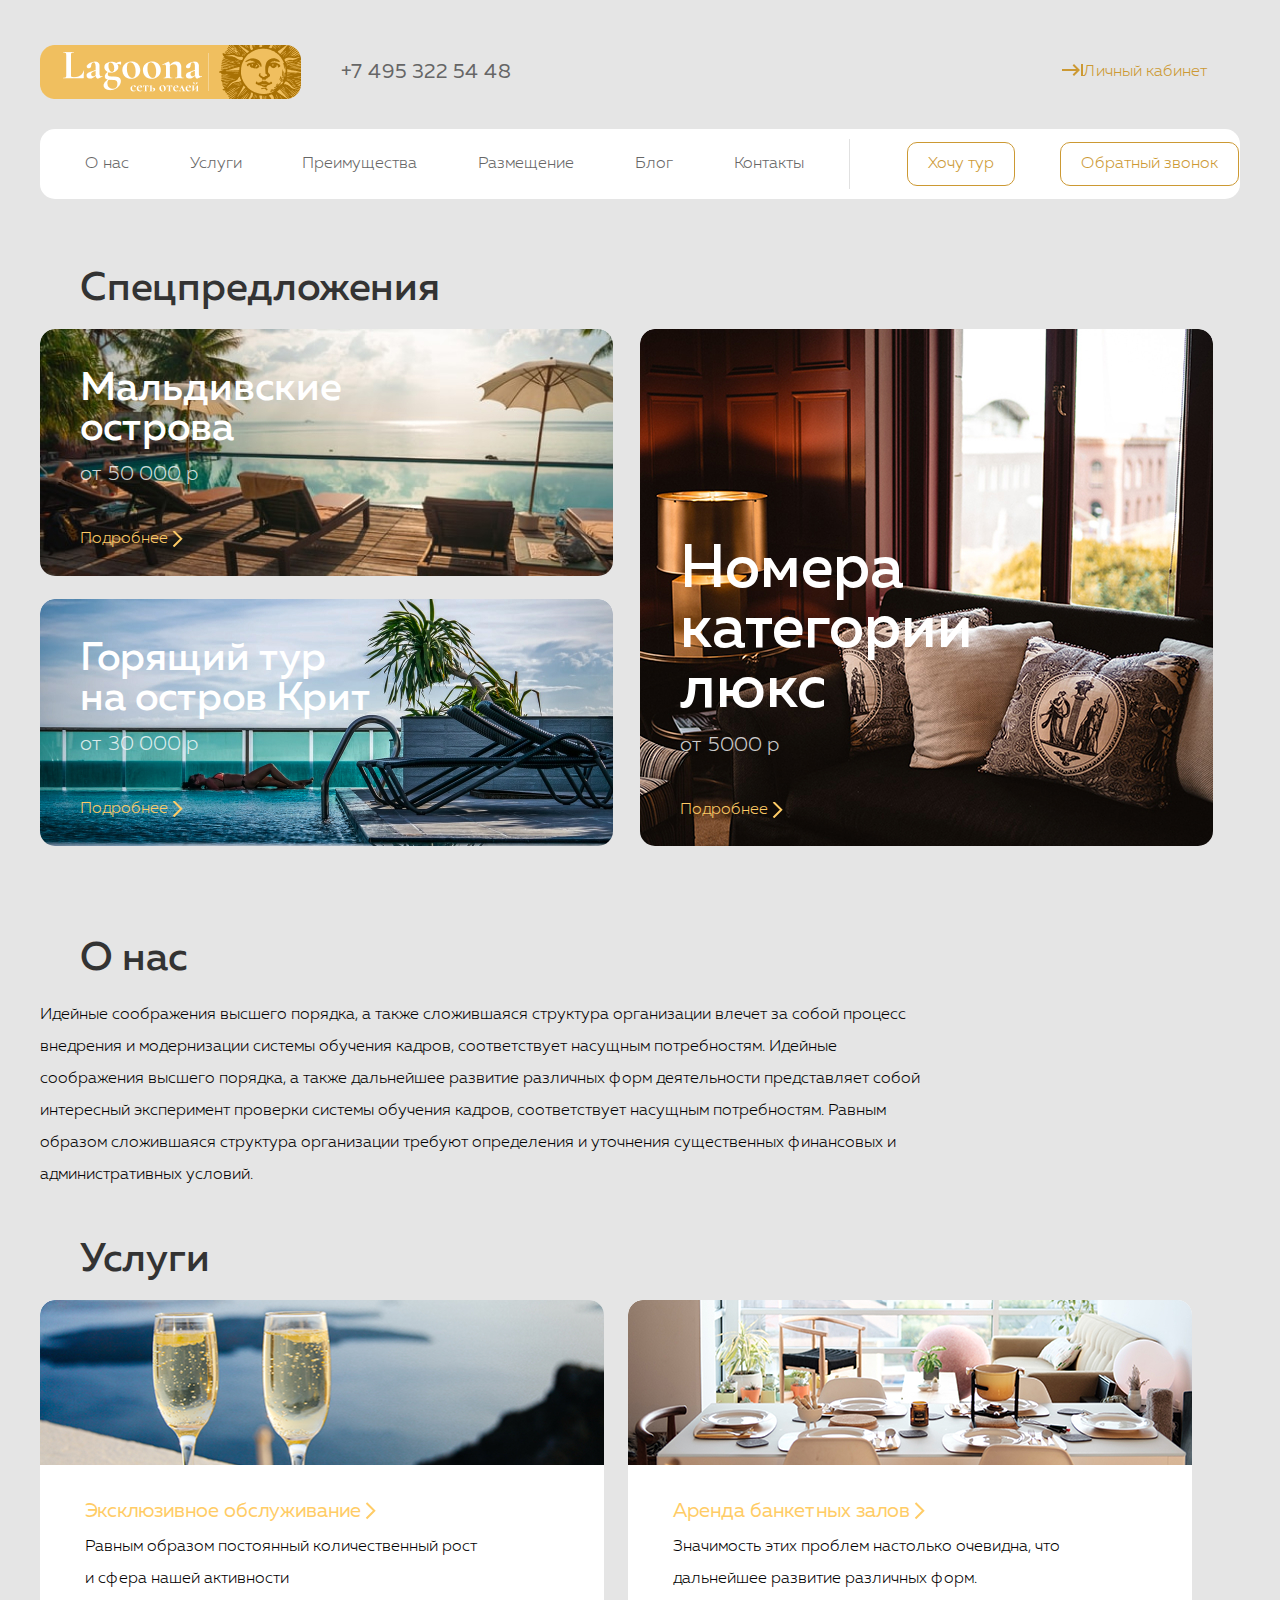
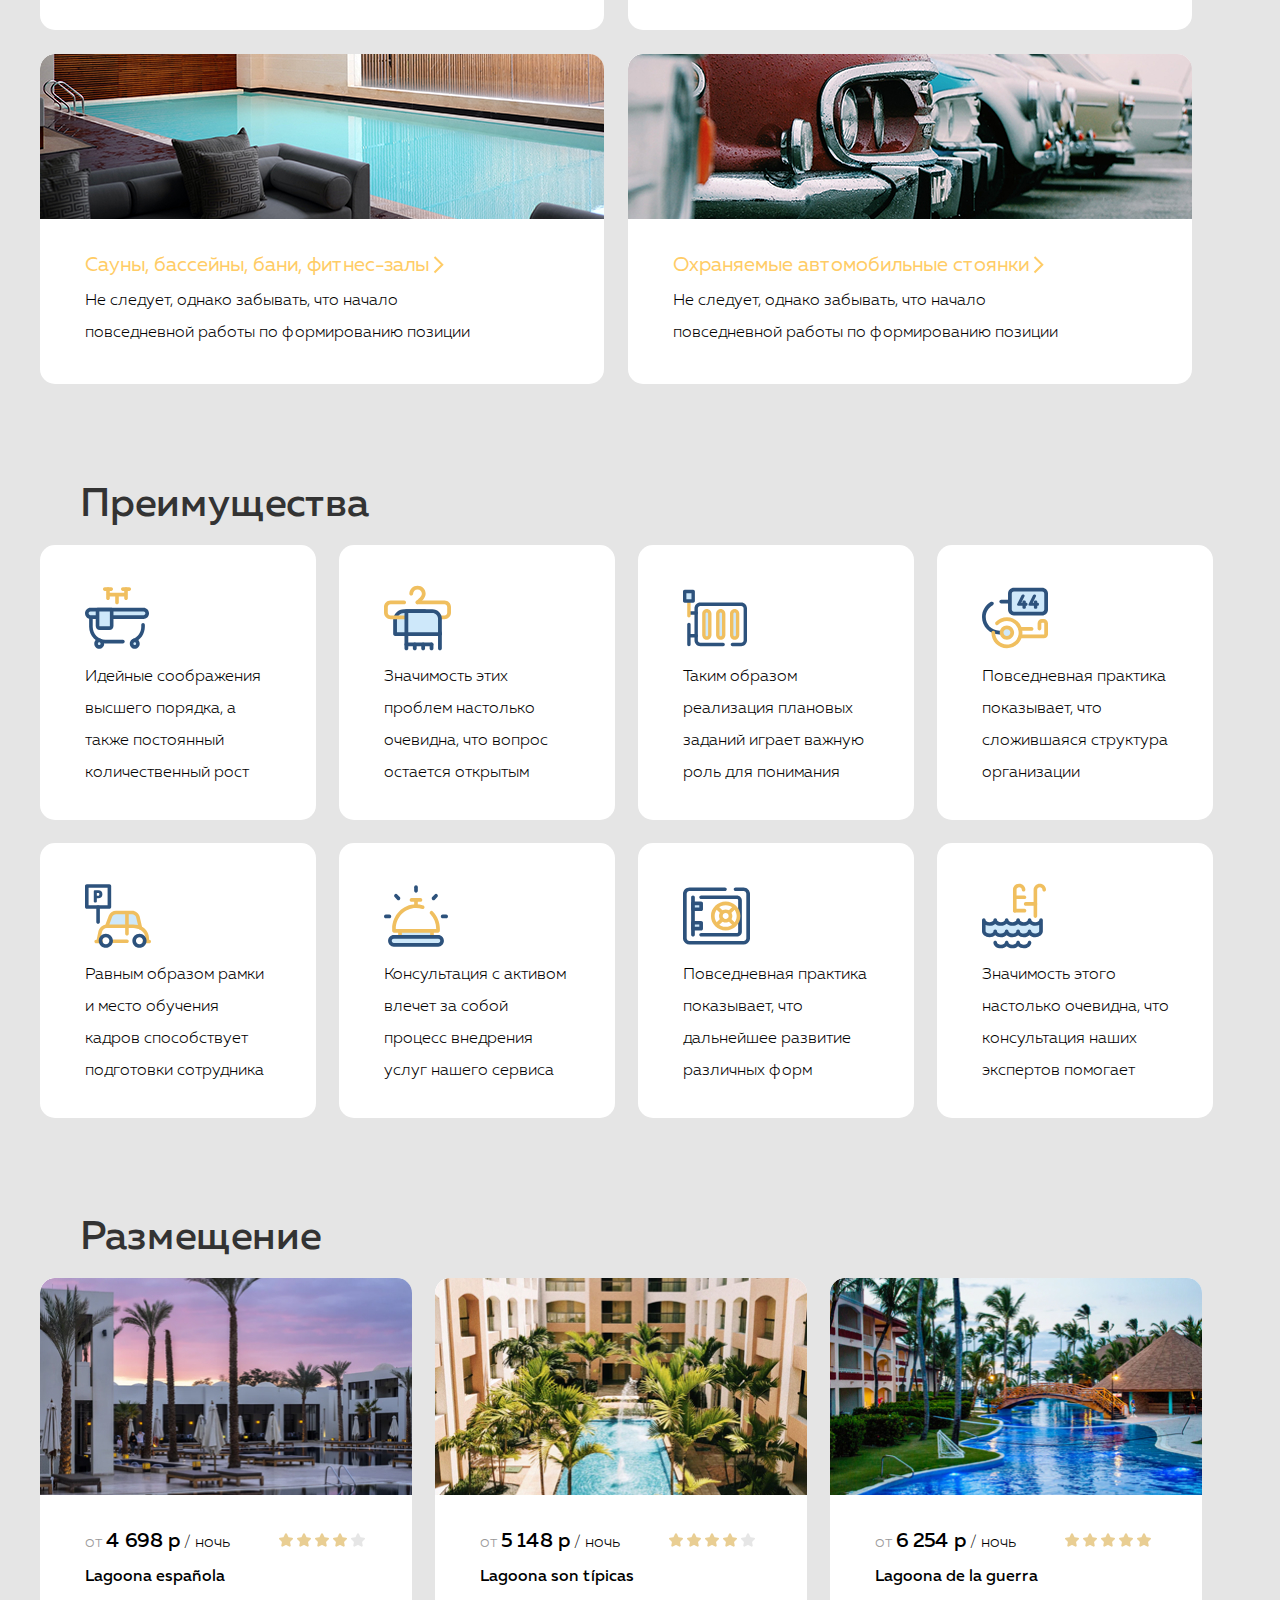
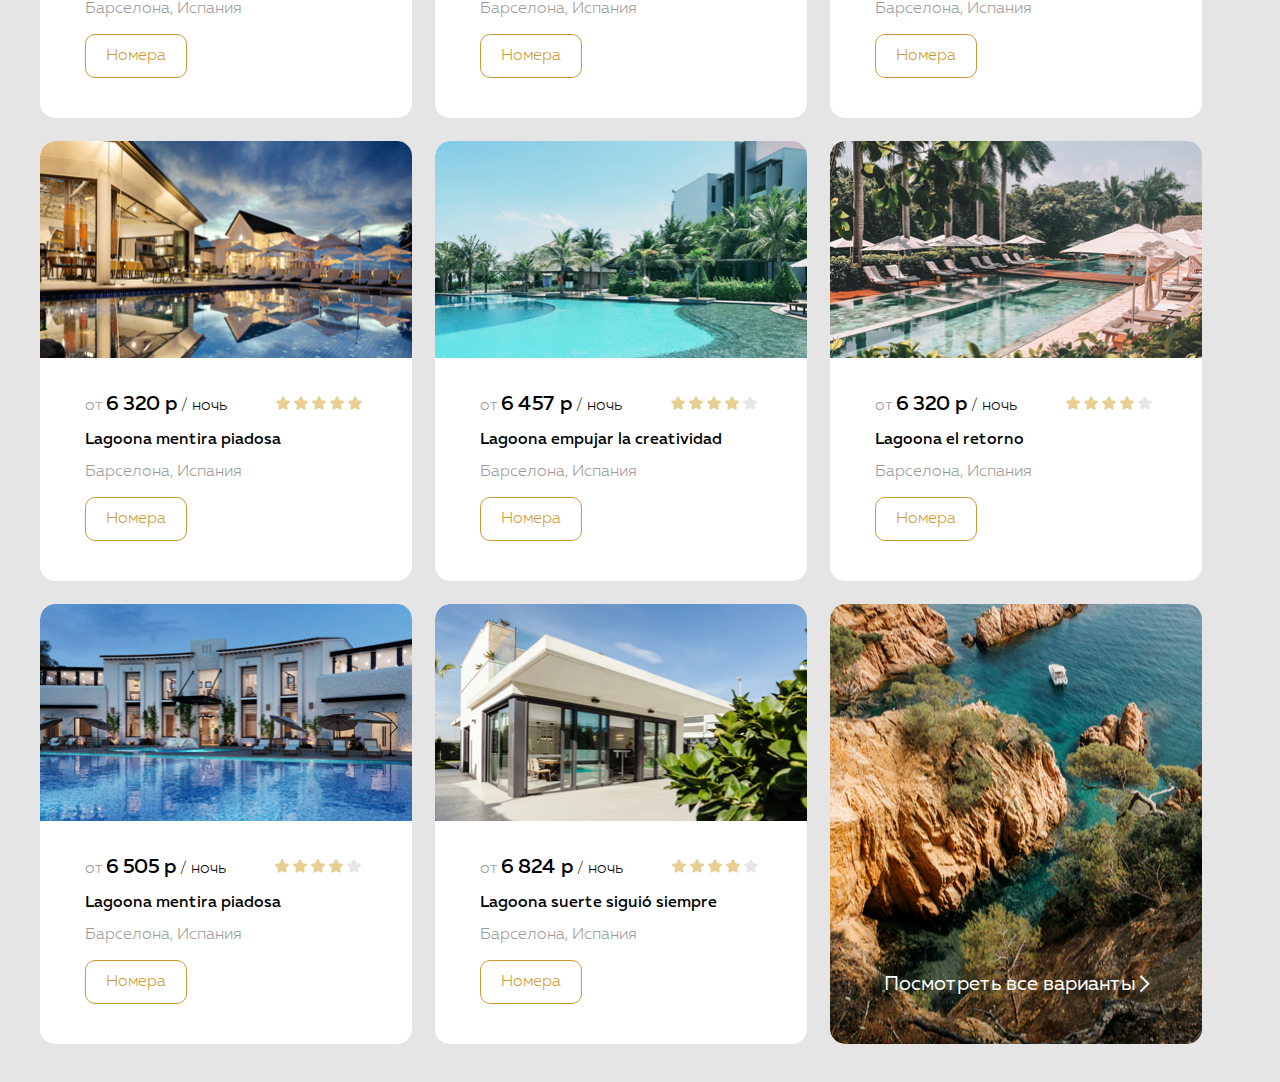
<file: My portfolio/portfolio/HTML, CSS/07_layout-stylization/index.html>
<!DOCTYPE html>
<html lang="en">
<head>
    <meta charset="UTF-8">
    <meta http-equiv="X-UA-Compatible" content="IE=edge">
    <meta name="viewport" content="width=device-width, initial-scale=1.0">
    <link rel="stylesheet" href="css/normalize.css">
    <link rel="stylesheet" href="css/style.css">
    <title>Lagoona</title>
</head>
<body>
    <header class="header">
        <div class="container">
            <div class="header-part1">
              <img class="logo-header" src="img/logo.png" alt="Лагуна - сеть отелей">
                <a class="telefon-header" href="tel/+74953225448"> +7 495 322 54 48</a>
                <div class="personal-account">
                    <div class="personal-account-image"></div>
                    <a class="personal-account-info" href="">Личный кабинет</a>
                </div>
            </div>
            <div class="header-part2">
                <nav class="general-nav-header">
                  <ul class="nav-list">
                    <li>
                      <a class="nav-header" href="#transition-about-us">О нас</a>
                    </li>
                    <li>
                      <a class="nav-header" href="#transition-sevices">Услуги</a>
                    </li>
                    <li>
                      <a class="nav-header" href="#transition-bester">Преимущества</a>
                    </li>
                    <li>
                      <a class="nav-header" href="#transition-placement">Размещение</a>
                    </li>
                    <li>
                      <a class="nav-header" href="">Блог</a>
                    </li>
                    <li>
                      <a class="nav-header" href="">Контакты</a>
                    </li>
                  </ul>
                </nav>

                <div class="menu-btn">
                  <a class="logo-btn" href="">Хочу тур</a>
                  <a class="logo-btn" href="">Обратный звонок</a>
                </div>
            </div>
        </div>
    </header>
    <main>
        <section class="section-special-offers">
            <div class="container ">
                <h2 class="header-level-2">Спецпредложения</h2>
                <div class="section-special">
                  <div class="block maldiv">
                    <h3 class="block-heading">Мальдивские острова</h3>
                    <p class="special-price">от 50 000 р</p>
                    <a  class="red-link special-link" href="">Подробнее</a>
                  </div>
                  <div class="block krit">
                    <h3 class="block-heading">Горящий тур на остров Крит</h3>
                    <p class="special-price">от 30 000 р</p>
                    <a  class="red-link special-link" href="">Подробнее</a>
                  </div>
                  <div class="block lux">
                    <h3 class="block-heading block-heading-3">Номера категории люкс</h3>
                    <p class="special-price">от 5000 р</p>
                    <a  class="red-link special-link" href="">Подробнее</a>
                  </div>
                </div>
            </div>
        </section>
        <section class="for-us" id="transition-about-us">
            <div class="container">
                <h2 class="header-level-2">О нас</h2>
                <p class="for-us-text">Идейные соображения высшего порядка, а также сложившаяся структура организации влечет за собой процесс внедрения и модернизации системы обучения кадров, соответствует насущным потребностям. Идейные соображения высшего порядка, а также дальнейшее развитие различных форм деятельности представляет собой интересный эксперимент проверки системы обучения кадров, соответствует насущным потребностям. Равным образом сложившаяся структура организации требуют определения и уточнения существенных финансовых и административных условий.</p>
            </div>
        </section>
        <section class="services" id="transition-sevices">
            <div class="container">
                <h2 class="header-level-2">Услуги</h2>
                <div class="services-list-general">
                    <ul class="services-list">
                        <li class="block-in-flex">
                          <div class="services-image image1"></div>
                          <a class="red-link services-link" href="">Эксклюзивное обслуживание</a>
                          <p class="services-paragraf">Равным образом постоянный количественный рост и сфера нашей активности</p>
                        </li>
                        <li class="block-in-flex">
                          <div class="services-image image2"></div>
                          <a class="red-link services-link" href="">Аренда банкетных залов</a>
                          <p class="services-paragraf">Значимость этих проблем настолько очевидна, что дальнейшее развитие различных форм.</p>
                        </li>
                        <li class="block-in-flex">
                          <div class="services-image image3"></div>
                          <a class="red-link services-link" href="">Сауны, бассейны, бани, фитнес-залы</a>
                          <p class="services-paragraf">Не следует, однако забывать, что начало повседневной работы по формированию позиции</p>
                        </li>
                        <li class="block-in-flex">
                          <div class="services-image image4"></div>
                            <a class="red-link services-link" href="">Охраняемые автомобильные стоянки</a>
                            <p class="services-paragraf">Не следует, однако забывать, что начало повседневной работы по формированию позиции</p>
                        </li>
                    </ul>
            </div>
            </div>
        </section>
        <section class="bester" id="transition-bester">
            <div class="container">
                <h2 class="header-level-2">Преимущества</h2>
                <ul class="bester-list">
                    <li class="bester-list-block">
                        <div class="bester-blog bester-blog-img1">

                        </div>
                        <p class="bester-paragraf">Идейные соображения высшего порядка, а также постоянный количественный рост</p>
                    </li>
                    <li class="bester-list-block">
                        <div class="bester-blog bester-blog-img2">
                        </div>
                        <p class="bester-paragraf">Значимость этих проблем настолько очевидна, что вопрос остается открытым</p>

                    </li>
                    <li class="bester-list-block">
                        <div class="bester-blog bester-blog-img3">

                        </div>
                        <p class="bester-paragraf">Таким образом реализация плановых заданий играет важную роль для понимания</p>

                    </li>
                    <li class="bester-list-block">
                        <div class="bester-blog bester-blog-img4">

                        </div>
                        <p class="bester-paragraf">Повседневная практика показывает, что сложившаяся структура организации</p>

                    </li>
                    <li class="bester-list-block">
                        <div class="bester-blog bester-blog-img5">

                        </div>
                        <p class="bester-paragraf">Равным образом рамки и место обучения кадров способствует подготовки сотрудника</p>
                    </li>
                    <li class="bester-list-block">
                        <div class="bester-blog bester-blog-img6">

                        </div>
                        <p class="bester-paragraf">Консультация с активом влечет за собой процесс внедрения услуг нашего сервиса </p>

                    </li>
                    <li class="bester-list-block">
                        <div class="bester-blog bester-blog-img7">

                        </div>
                        <p class="bester-paragraf">Повседневная практика показывает, что дальнейшее развитие различных форм</p>

                    </li>
                    <li class="bester-list-block">
                        <div class="bester-blog bester-blog-img8">
                          
                        </div>
                        <p class="bester-paragraf">Значимость этого настолько очевидна, что консультация наших экспертов помогает</p>

                    </li>
                </ul>
            </div>
        </section>
        <section class="placement">
            <div class="container">
                <h2 class="header-level-2" id="transition-placement">Размещение</h2>
                <ul class="placement-list">
                  <li class="placement-general">
                    <div class="placement-image placement-image-1"></div>
                    <div class="placement-text">
                      <p class="placement-general-text"><span class="letter">от</span> <b class="big-number">4 698 р</b> / ночь</p>
                      <div class="star">
                        <img src="img/gold-star.svg" alt="Рейтинг 4 из 5">
                        <img src="img/gold-star.svg" alt="">
                        <img src="img/gold-star.svg" alt="">
                        <img src="img/gold-star.svg" alt="">
                        <img src="img/star.svg" alt="">
                      </div>
                    </div>
                      <h3 class="spanish-text">Lagoona española</h3>
                      <p class="place">Барселона, Испания</p>
                      <a class="logo-btn place-btn" href="">Номера</a>
                  </li>
                  <li class="placement-general">
                    <div class="placement-image placement-image-2"></div>
                    <div class="placement-text">
                      <p class="placement-general-text"><span class="letter">от </span> <b class="big-number">5 148 р</b> / ночь</p>
                      <div class="star">
                        <img src="img/gold-star.svg" alt="Рейтинг 4 из 5">
                        <img src="img/gold-star.svg" alt="">
                        <img src="img/gold-star.svg" alt="">
                        <img src="img/gold-star.svg" alt="">
                        <img src="img/star.svg" alt="">
                      </div>
                    </div>
                      <h3 class="spanish-text">Lagoona son típicas</h3>
                      <p class="place">Барселона, Испания</p>
                      <a class="logo-btn place-btn" href="">Номера</a>
                    </li>
                    <li class="placement-general">
                      <div class="placement-image placement-image-3"></div>
                      <div class="placement-text">
                        <p class="placement-general-text"><span class="letter">от </span><b class="big-number">6 254 р</b> / ночь</p>
                        <div class="star">
                          <img src="img/gold-star.svg" alt="Рейтинг 5 из 5">
                          <img src="img/gold-star.svg" alt="">
                          <img src="img/gold-star.svg" alt="">
                          <img src="img/gold-star.svg" alt="">
                          <img src="img/gold-star.svg" alt="">
                        </div>
                      </div>
                        <h3 class="spanish-text">Lagoona de la guerra</h3>
                        <p class="place">Барселона, Испания</p>
                        <a class="logo-btn place-btn" href="">Номера</a>
                    </li>
                    <li class="placement-general">
                      <div class="placement-image placement-image-4"></div>
                      <div class="placement-text">
                        <p class="placement-general-text"><span class="letter">от </span><b class="big-number">6 320 р</b> / ночь</p>
                        <div class="star">
                          <img src="img/gold-star.svg" alt="Рейтинг 5 из 5">
                          <img src="img/gold-star.svg" alt="">
                          <img src="img/gold-star.svg" alt="">
                          <img src="img/gold-star.svg" alt="">
                          <img src="img/gold-star.svg" alt="">
                        </div>
                      </div>
                        <h3 class="spanish-text">Lagoona mentira piadosa</h3>
                        <p class="place">Барселона, Испания</p>
                        <a class="logo-btn place-btn" href="">Номера</a>
                    </li>
                    <li class="placement-general">
                      <div class="placement-image placement-image-5"></div>
                      <div class="placement-text">
                        <p class="placement-general-text"><span class="letter">от </span><b class="big-number">6 457 р</b> / ночь</p>
                        <div class="star">
                          <img src="img/gold-star.svg" alt="Рейтинг 4 из 5">
                          <img src="img/gold-star.svg" alt="">
                          <img src="img/gold-star.svg" alt="">
                          <img src="img/gold-star.svg" alt="">
                          <img src="img/star.svg" alt="">
                        </div>
                      </div>
                        <h3 class="spanish-text">Lagoona empujar la creatividad</h3>
                        <p class="place">Барселона, Испания</p>
                        <a class="logo-btn place-btn" href="">Номера</a>
                    </li>
                    <li class="placement-general">
                      <div class="placement-image placement-image-6"></div>
                      <div class="placement-text">
                        <p class="placement-general-text"><span class="letter">от </span><b class="big-number">6 320 р</b> / ночь</p>
                        <div class="star">
                          <img src="img/gold-star.svg" alt="Рейтинг 4 из 5">
                          <img src="img/gold-star.svg" alt="">
                          <img src="img/gold-star.svg" alt="">
                          <img src="img/gold-star.svg" alt="">
                          <img src="img/star.svg" alt="">
                        </div>
                      </div>
                        <h3 class="spanish-text">Lagoona el retorno</h3>
                        <p class="place">Барселона, Испания</p>
                        <a class="logo-btn place-btn" href="">Номера</a>
                    </li>
                    <li class="placement-general">
                      <div class="placement-image placement-image-7"></div>
                      <div class="placement-text">
                        <p class="placement-general-text"><span class="letter">от </span><b class="big-number">6 505 р</b> / ночь</p>
                        <div class="star">
                          <img src="img/gold-star.svg" alt="Рейтинг 4 из 5">
                          <img src="img/gold-star.svg" alt="">
                          <img src="img/gold-star.svg" alt="">
                          <img src="img/gold-star.svg" alt="">
                          <img src="img/star.svg" alt="">
                        </div>
                      </div>
                        <h3 class="spanish-text">Lagoona mentira piadosa</h3>
                        <p class="place">Барселона, Испания</p>
                        <a class="logo-btn place-btn" href="">Номера</a>
                    </li>
                    <li class="placement-general">
                      <div class="placement-image placement-image-8"></div>
                      <div class="placement-text">
                        <p class="placement-general-text"><span class="letter">от </span><b class="big-number">6 824 р</b> / ночь</p>
                        <div class="star">
                          <img src="img/gold-star.svg" alt="Рейтинг 4 из 5">
                          <img src="img/gold-star.svg" alt="">
                          <img src="img/gold-star.svg" alt="">
                          <img src="img/gold-star.svg" alt="">
                          <img src="img/star.svg" alt="">
                        </div>
                      </div>
                        <h3 class="spanish-text">Lagoona suerte siguió siempre</h3>
                        <p class="place">Барселона, Испания</p>
                        <a class="logo-btn place-btn" href="">Номера</a>
                    </li>
                    <li class="placement-general placement-image-9">
                      <a class="all-variants" href="">Посмотреть все варианты</a>

                    </li>
                </ul>
            </div>
        </section>
    </main>
    <footer>

    </footer>
</body>
</html>
</file>
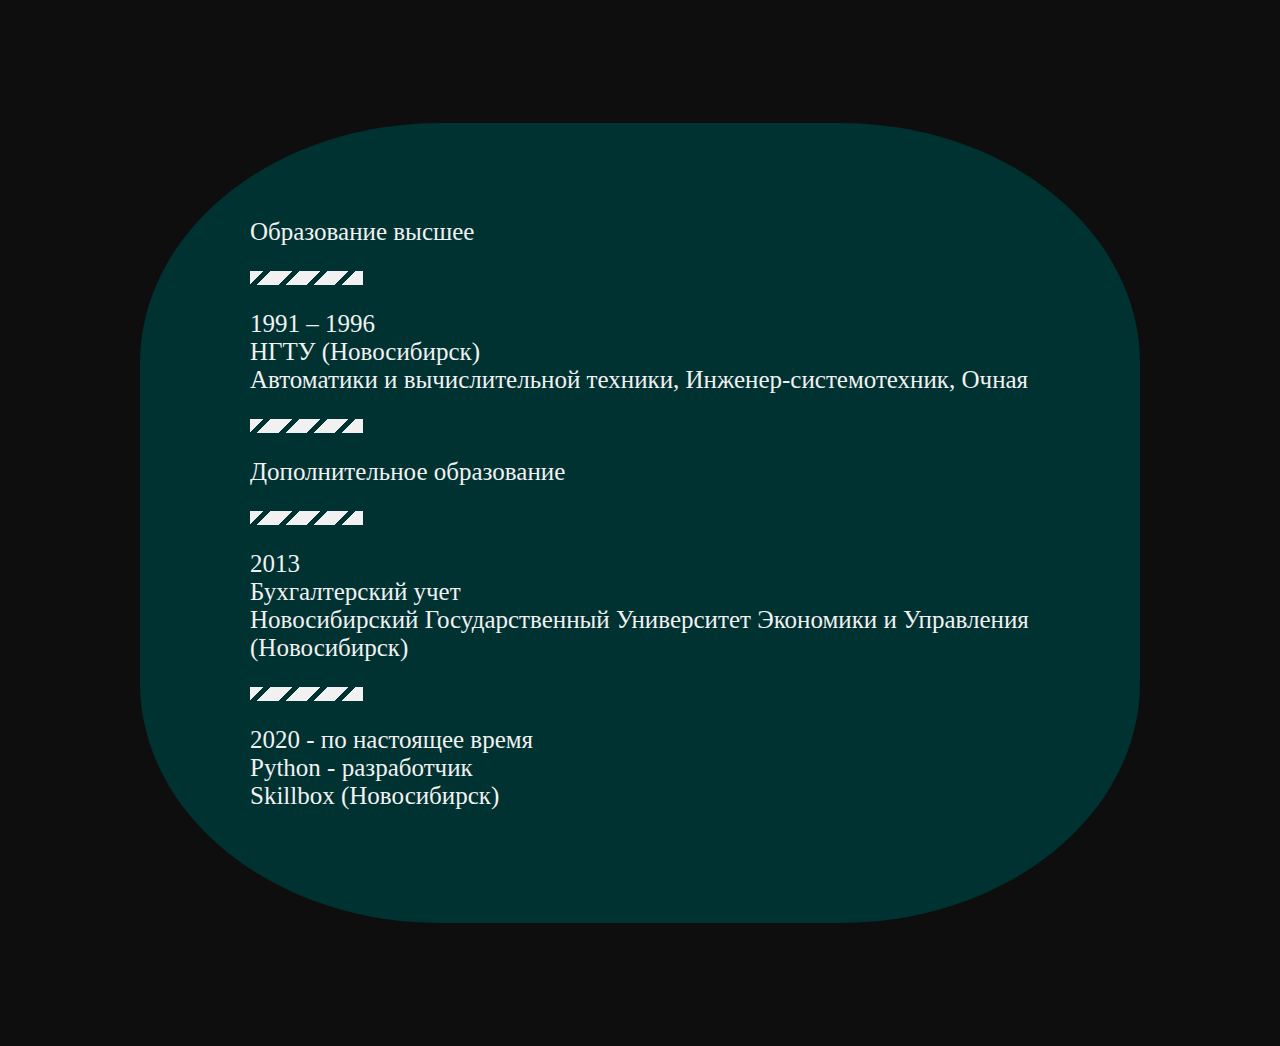
<file: My portfolio/educational.html>
<!DOCTYPE html>
<html lang="en">
<head>
    <meta charset="UTF-8">
    <meta http-equiv="X-UA-Compatible" content="IE=edge">
    <meta name="viewport" content="width=device-width, initial-scale=1.0">
    <link rel="stylesheet" href="css/style.css">
    <title>образование</title>
</head>
<body>
    <section>
        <div class="container">
            <div class="block education">
                <ul class="edu1">
                    <li class="edu"><p>Образование	высшее</p>
                        <div class="infinity-3"></div></li>
                    <li class="edu"><p>1991 – 1996 <br>НГТУ (Новосибирск)<br>Автоматики и вычислительной техники, Инженер-системотехник, Очная</p>
                        <div class="infinity-3"></div></li>
                    <li class="edu"><p>Дополнительное образование</p>
                        <div class="infinity-3"></div></li>
                    <li class="edu"><p>2013<br>Бухгалтерский учет <br>Новосибирский Государственный Университет Экономики и Управления (Новосибирск)</p>    
                        <div class="infinity-3"></div></li>
                    <li class="edu"><p>2020 - по настоящее время<br>Python - разработчик<br>Skillbox (Новосибирск)</p> </li>
                </ul>
            </div>
        </div>
    </section>
    
</body>
</html>
</file>
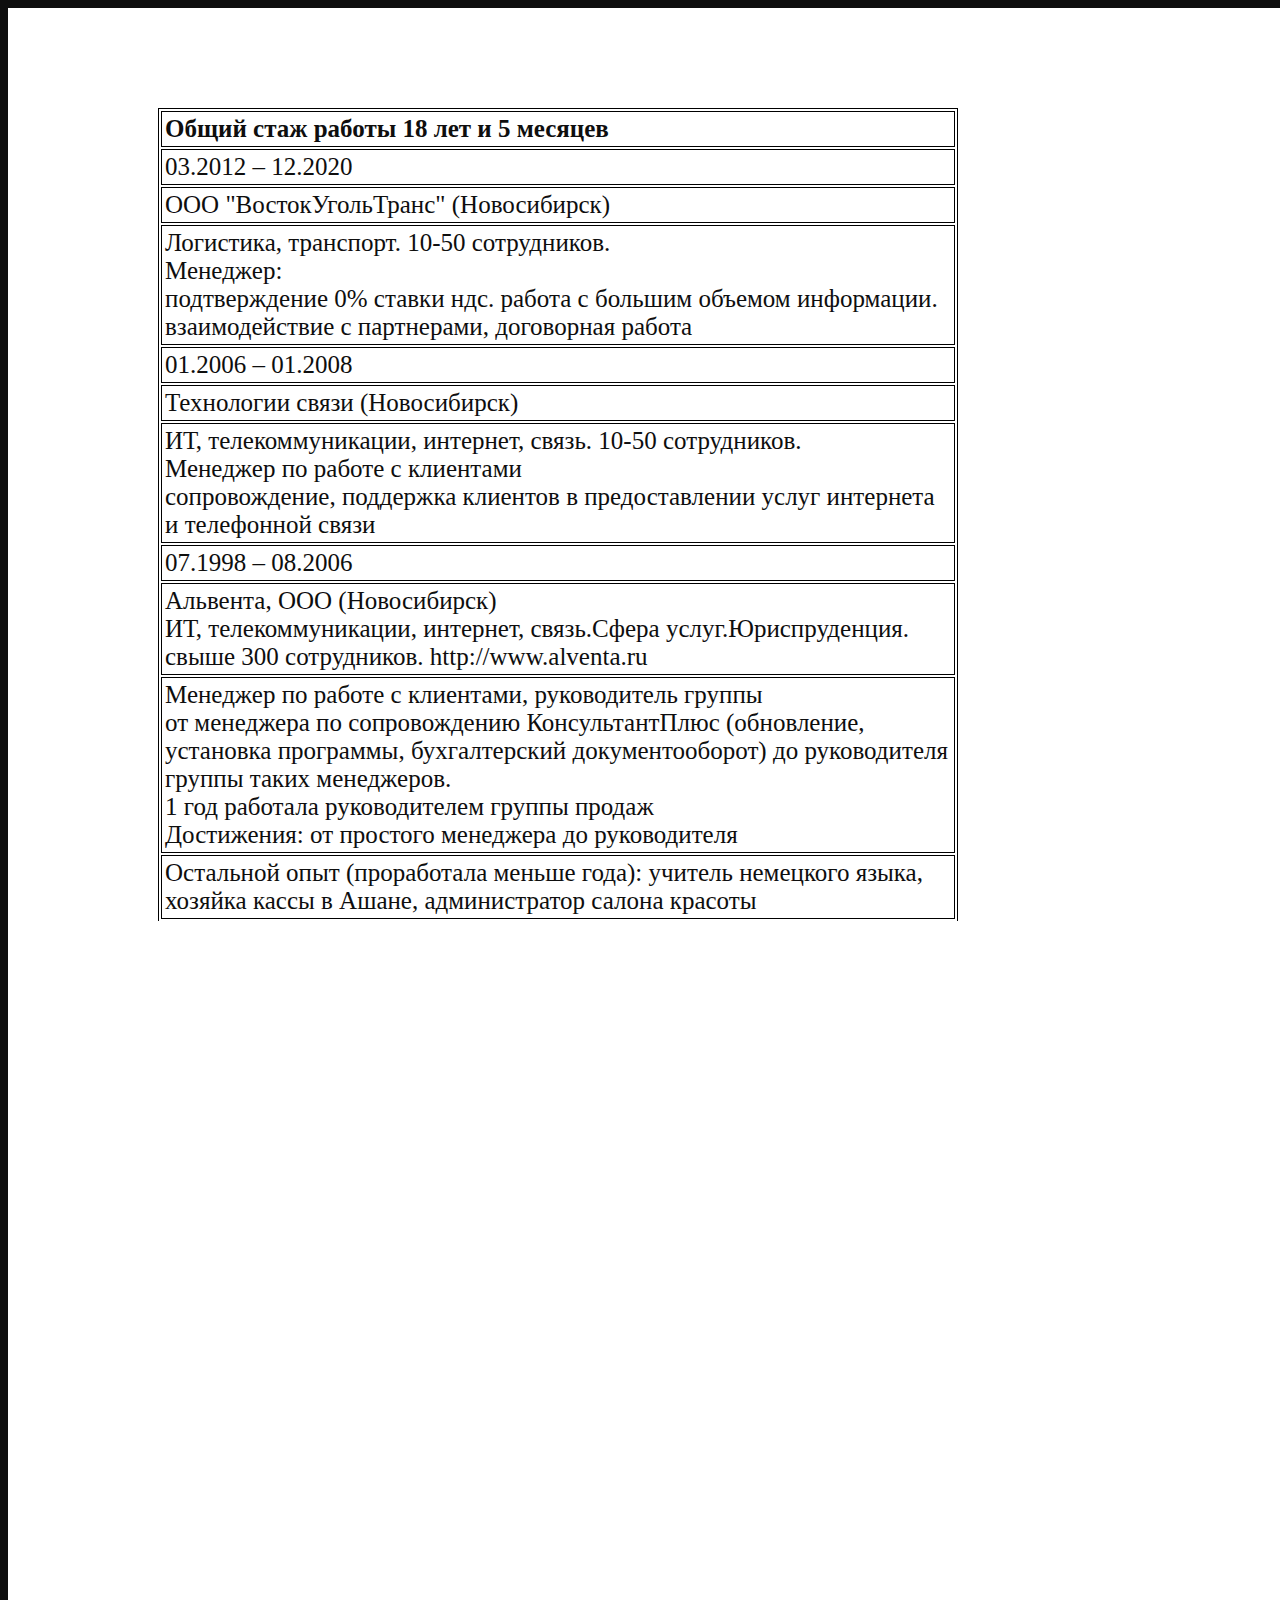
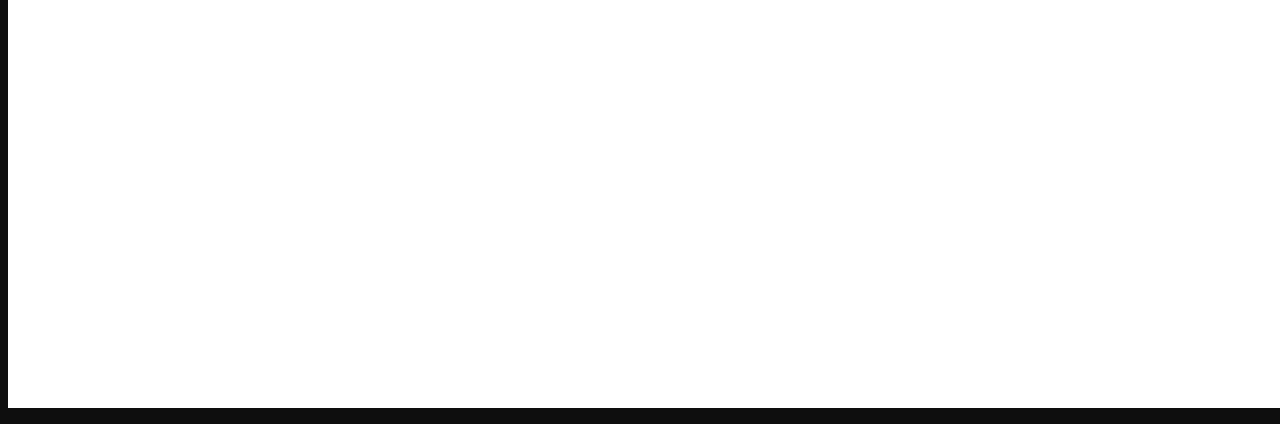
<file: My portfolio/experience.html>
<!DOCTYPE html>
<html lang="en">
<head>
    <meta charset="UTF-8">
    <meta http-equiv="X-UA-Compatible" content="IE=edge">
    <meta name="viewport" content="width=device-width, initial-scale=1.0">
    <link rel="stylesheet" href="css/style.css">
    <title>Опыт</title>
</head>
<body class="table_exp">
    <header></header>
    <section>
        <div class="container experience">
            <table>
                <tr>
                    <td> <b> Общий стаж работы	18 лет и 5 месяцев</b></td>
                </tr>
                <tr>
                    <td>03.2012 – 12.2020</td>
                </tr>
                <tr>
                    <td>
                        ООО "ВостокУгольТранс" (Новосибирск)
                    </td>
                </tr>
                <tr>
                    <td>Логистика, транспорт. 10-50 сотрудников.<br> Менеджер:<br> подтверждение 0% ставки ндс. работа с большим объемом информации. взаимодействие с партнерами, договорная работа</td>
                </tr>
                <tr>
                    <td>01.2006 – 01.2008</td>
                </tr>
                <tr>
                    <td>Технологии связи (Новосибирск)</td>
                </tr>
                <tr>
                    <td>ИТ, телекоммуникации, интернет, связь. 10-50 сотрудников. <br>Менеджер по работе с клиентами<br> сопровождение, поддержка клиентов в предоставлении услуг интернета и телефонной связи</td>
                </tr>
                <tr>
                    <td>07.1998 – 08.2006</td>
                </tr>
                <tr>
                    <td>Альвента, ООО (Новосибирск)<br>ИТ, телекоммуникации, интернет, связь.Сфера услуг.Юриспруденция. свыше 300 сотрудников. http://www.alventa.ru</td>
                </tr>
                <tr>
                    <td>Менеджер по работе с клиентами, руководитель группы<br> от менеджера по сопровождению КонсультантПлюс (обновление, установка программы, бухгалтерский документооборот) до руководителя группы таких менеджеров. <br>1 год работала руководителем группы продаж
                        <br>Достижения: от простого менеджера до руководителя</td>
                </tr>
                <tr>
                    <td>Остальной опыт (проработала меньше года): учитель немецкого языка, хозяйка кассы в Ашане, администратор салона красоты</td>
                </tr>
            </table>
        </div>
        

    </section>
    <p>

        
    
    
    
    
    
    
    
    
    
    
    
    
    </p>
</body>

</html>
</file>
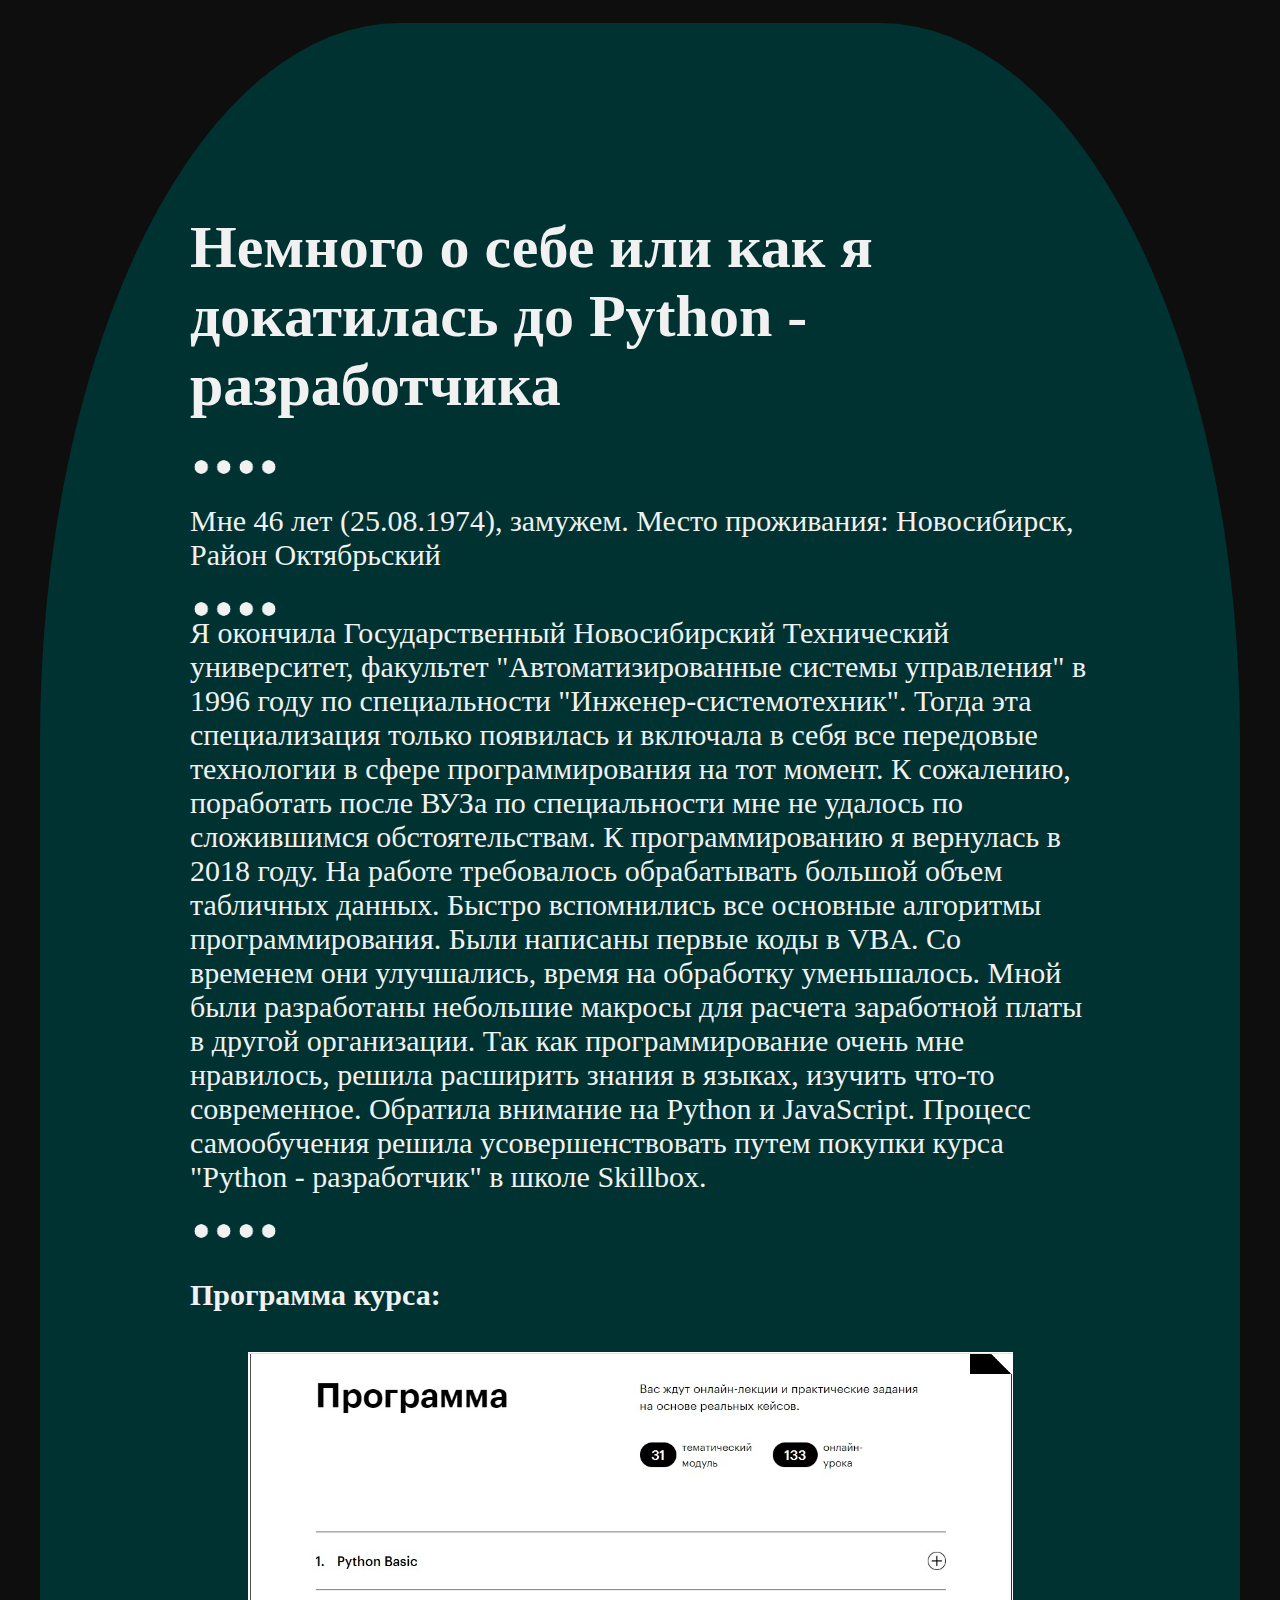
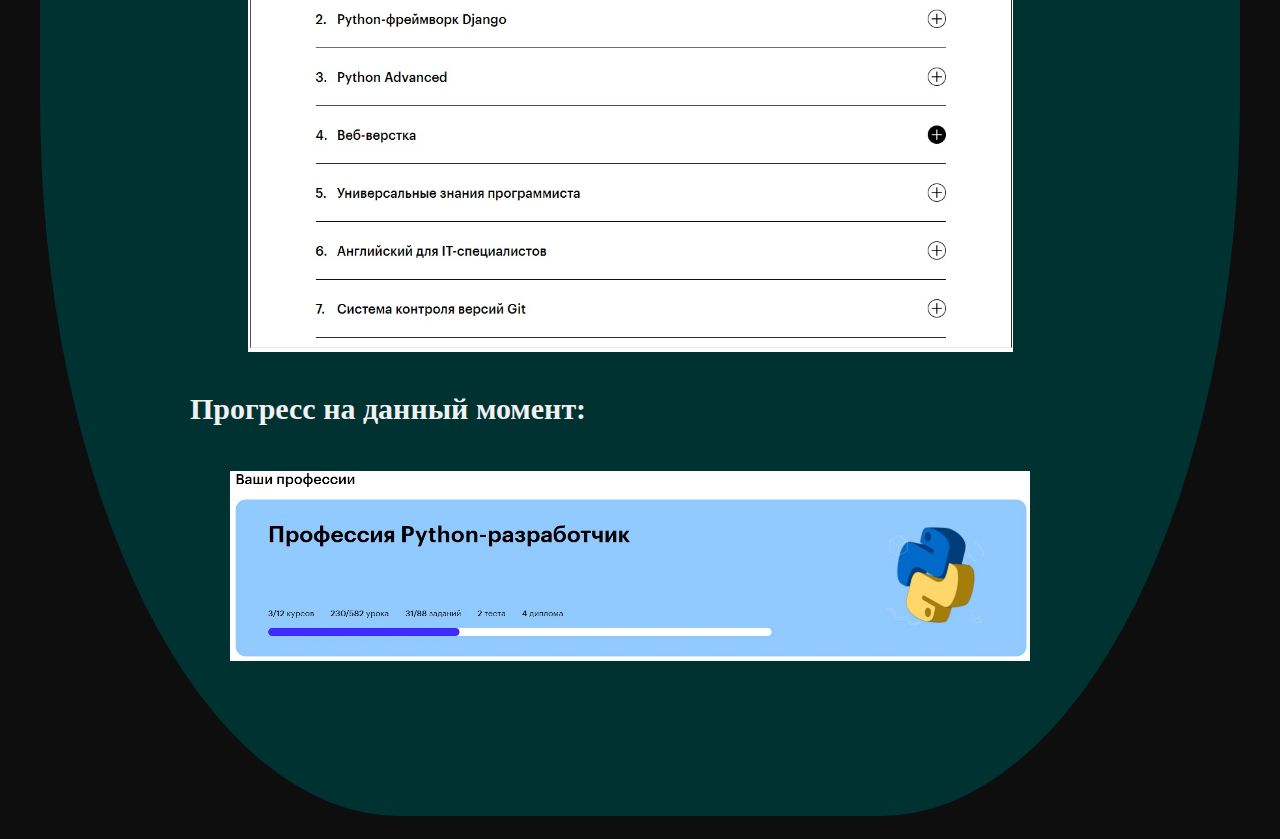
<file: My portfolio/myself.html>
<!DOCTYPE html>
<html lang="en">
<head>
    <meta charset="UTF-8">
    <meta http-equiv="X-UA-Compatible" content="IE=edge">
    <meta name="viewport" content="width=device-width, initial-scale=1.0">
    <link rel="stylesheet" href="css/style.css">
    <title>Обо мне</title>
</head>
<body>
    <header></header>
    <section>
        <div class="container">
            <div class="block block-myself">
                <div class="myself">
                    <h1>Немного о себе или как я докатилась до Python - разработчика</h1>
                
                    <div class="infinity-2"></div>
                    <p> Мне 46 лет (25.08.1974), замужем. Место проживания:	Новосибирск, Район Октябрьский 
                        <div class="infinity-2"></div>
                        Я окончила Государственный Новосибирский Технический университет, факультет "Автоматизированные системы управления" в 1996 году по специальности "Инженер-системотехник". Тогда эта специализация только появилась и включала в себя все передовые технологии в сфере программирования на тот момент. К сожалению, поработать после ВУЗа по специальности мне не удалось по сложившимся обстоятельствам.
                        К программированию я вернулась в 2018 году. На работе требовалось обрабатывать большой объем табличных данных. Быстро вспомнились все основные алгоритмы программирования. Были написаны первые коды в VBA. Со временем они улучшались, время на обработку уменьшалось. Мной были разработаны небольшие макросы для расчета заработной платы в другой организации. Так как программирование очень мне нравилось, решила расширить знания в языках, изучить что-то современное. Обратила внимание на Python и JavaScript. Процесс самообучения решила усовершенствовать путем покупки курса "Python - разработчик" в школе Skillbox.
                    </p> 
                    <div class="infinity-2"></div>
                    <h4>Программа курса:</h4>
                    <div class="programma"></div>
                    <h4>Прогресс на данный момент:</h4>
                    <div class="progres"></div>
                    
                </div>
            </div>
        </div>
    </section>
</body>
</html>
</file>
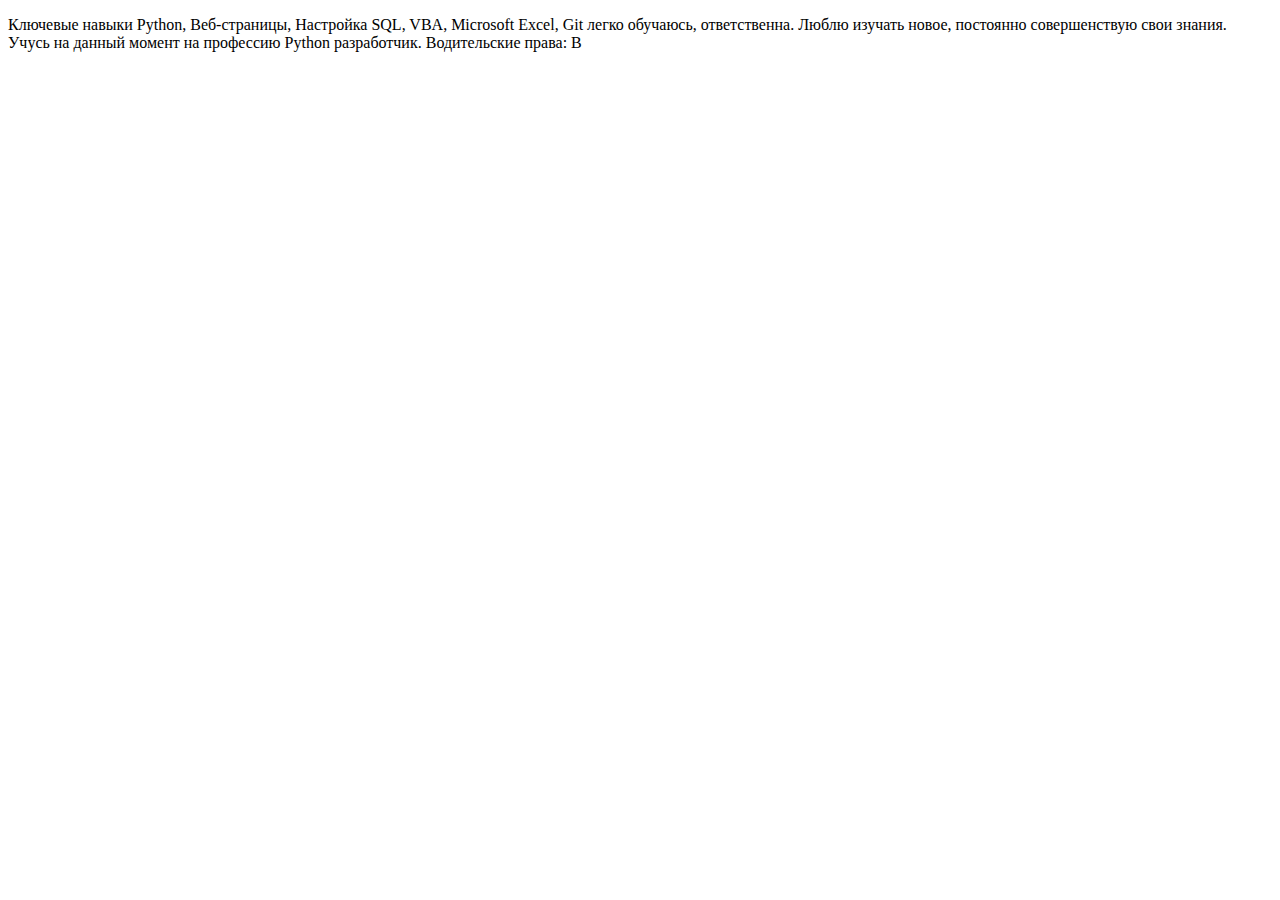
<file: My portfolio/skills.html>
<!DOCTYPE html>
<html lang="en">
<head>
    <meta charset="UTF-8">
    <meta http-equiv="X-UA-Compatible" content="IE=edge">
    <meta name="viewport" content="width=device-width, initial-scale=1.0">
    <title>Document</title>
</head>
<body>
    <p>Ключевые навыки	Python, Веб-страницы, Настройка SQL, VBA, Microsoft Excel, Git 
        легко обучаюсь, ответственна. Люблю изучать новое, постоянно совершенствую свои знания. Учусь на данный момент на профессию Python разработчик.

        Водительские права: B 
        
    </p>
</body>
</html>
</file>
<file: My portfolio/portfolio/HTML, CSS/07_layout-stylization/css/style.css>
@font-face {
  font-family: 'Muller';
  src: url('../fonts/MullerBold.woff2') format('woff2'),
    url('../fonts/MullerBold.woff') format('woff');
  font-display: swap;
  font-weight: 500;
  font-style: normal;
}

@font-face {
  font-family: 'Muller';
  src: url('../fonts/MullerLight.woff2') format('woff2'),
    url('../fonts/MullerLight.woff') format('woff');
  font-display: swap;
  font-weight: normal;
  font-style: normal;
}

@font-face {
  font-family: 'Muller';
  src: url('../fonts/MullerMedium.woff2') format('woff2'),
    url('../fonts/MullerMedium.woff') format('woff');
  font-display: swap;
  font-weight: 800;
  font-style: normal;
}

@font-face {
  font-family: 'Muller';
  src: url('../fonts/MullerRegular.woff2') format('woff2'),
    url('../fonts/MullerRegular.woff') format('woff');
  font-display: swap;
  font-weight: 500;
  font-style: normal;
}

/*general*/
*{
  box-sizing: border-box;
}
a {
  text-decoration: none;
}
ul {
  list-style: none;
  margin: 0;
  padding: 0;
}
html{
  font-family: 'Muller';
  background-color: #E5E5E5;
}
img{
  max-width: 100%;
}
.container{
    width: 1200px;
    margin-left: auto;
    margin-right: auto;
    padding: 15px 0px;
}
.header-level-2{
  margin-top: 0;
  margin-bottom: 20px;
  height: 100%;
  width: 400;
  margin-left: 40px;
  height: 40px;
  font-size: 40px;
  line-height: 1;
  color: #333333;
}
/*-------------header-------------*/

.header{
  margin-top: 30px;
  margin-bottom: 70px;
  height: 154px;
  width: 100%;

}
/*-----header. part1--------------*/
.header-part1{
  display: flex;
  height: 50%;
  align-items: center;
  text-align: start;
}
.telefon-header{
  margin-left: 40px;
  color: #666666;
  font-family: Muller;
  font-style: normal;
  font-weight: 500;
  font-size: 20px;
  line-height: 20px;

}
.logo-header{
  width: 261px;
  height: 54px;
  align-items: center;
  text-align: start;
}
.personal-account{
  display: flex;
  flex-direction: row;
  justify-content: flex-end;
  text-align: end;
  margin-left: 551px;
}
.personal-account-image{
  width: 21px;
  height: 12px;
  background: url(../img/return.svg) center center no-repeat;
  background-size: contain;
}
.personal-account-info{
  font-family: Muller;
  font-style: normal;
  font-weight: normal;
  font-size: 16px;
  line-height: 16px;
  color: #CC9933;
}
/*-----header. part2--------------*/
.header-part2{
  margin-top: 30px;
  display: flex;
  height: 70px;
  width: 100%;
  background: #FFFFFF;
  border-radius: 15px;

}
.general-nav-header {
  margin-left: 45px;
  display: flex;
  margin-right: 45px;
  flex: 1 1 65%;
  align-items: center;
  justify-content: space-between;


}
.nav-list{
  display: flex;
  font-size: 16px;
  line-height: 16px;
  flex-wrap: wrap;
  flex: 1 1 auto;
  justify-content: space-between;

}
.nav-header{
  font-family: Muller;
  font-style: normal;
  font-weight: normal;
  font-size: 16px;
  line-height: 16px;
  color: #666666;
}

.nav-img{
  width: 1px;
  padding: 10px 50px;
  background: url(../img/Rectangle\ 2.svg) center center no-repeat;
  background-size: contain;
}
.menu-btn{
  flex: 1 1 35%;
  display: flex;
  justify-content: space-around;
  align-items: center;
  margin-top: 10px;
  margin-bottom: 10px;
  border-left: 1px solid #E1E1E1;
  padding-left: 57px;
 }

.logo-btn{
  margin-right: 45px;
  flex: 1 0 auto;
  font-size: 16px;
  line-height: 1;
  padding: 13px 20px;
  color: #CC9933;
  border: 1px solid #CC9933;
  border-radius: 10px;
  justify-content: space-around;
}
/*-----section special------------*/
.section-special-offers{
  width: 100%;
  height: 600px;
  margin-bottom: 70px;
}
.section-special{
  display: flex;
  flex-direction: column;

  flex-wrap: wrap;
  width: 1200px;
  height: 540px;
  overflow: hidden;
}
.block{
  flex: 1 1 45%;

  flex-direction: column;
  border-radius: 15px;
  width: 573px;
  height: 258px;
  margin-bottom: 23px;
  margin-right: 23px;
  overflow: hidden;
}

.maldiv{

  background: url("../img/maldiv.jpg") no-repeat;

}
.krit{
  background: url("../img/krit.jpg") no-repeat;

}
.lux{

  height: 540px;
  background: url('../img/33\ 1.jpg') no-repeat;

}
.block-heading{
  margin-bottom: 15px;
  margin-left: 40px;
  margin-top: 40px;
  width: 299px;
  height: 80px;
  font-weight: bold;
  font-size: 40px;
  line-height: 1;
  color: #FFFFFF;
}
.block-heading-3{
  margin-top: 211px;
  height: 180px;
  font-size: 60px;
}
.special-price{
  margin-top: 0;
  margin-bottom: 0;
  margin-left: 40px;
  height: 20px;
  font-size: 20px;
  line-height: 1;
  color: #FFFFFF;
  opacity: 0.8;
}

.red-link{
  display: inline-block;
  height: 16px;
  font-size: 16px;
  line-height: 1;
  color: #FFCC66;
  background: url('../img/стрелка.svg') center right no-repeat transparent;
  padding-right: 15px;

}

.special-link{

  margin-left: 40px;
  margin-top: 47px;

}

/*-----section for us------------*/
.for-us{
  height: 231px;
  margin-bottom: 70px;
}
.for-us-text{
  width: 888px;
  font-weight: 400;
  height: 180px;
  font-size: 16px;
  line-height: 2;
  color: #000000;
}
/*-----section services------------*/
.services{
  margin-bottom: 47px;
}
.services-list{
  display: flex;
  flex-direction: row;
  flex-wrap: wrap;
  align-items: flex-start;
}
.block-in-flex{
  min-height: 330px;
  flex: 0 1 47%;
  margin-bottom: 24px;
  margin-right: 24px;
  background-color: #FFFFFF;
  border-radius: 15px;
  overflow: hidden;

}
.services-image{
  height: 165px;
}

.image1{
  background: url('../img/10.jpg') no-repeat;


}
.image2{
  background: url('../img/15.jpg') no-repeat;

}
.image3{
  background: url('../img/12.jpg') no-repeat;

}
.image4{

  background: url('../img/carlo-d-agnolo-aFxSh_l4fbY-unsplash.jpg') no-repeat;

}
.services-link{
  margin-left: 45px;
  height: 40px;
  font-weight: 500;
  font-size: 20px;
  line-height: 2;
  margin-top: 26px;

}
.additional_width_1{
  width: 296px;
}

.additional_width_2{
  width: 252px;
}

.additional_width_3{
  width: 365px;
}
.additional_width_4{
  width: 372px;
}
.services-paragraf{
  margin-top: 0;
  margin-bottom: 0;
  margin-left: 45px;
  width: 402px;
  height: 51px;
  font-size: 16px;
  line-height: 2;
  color: #000000;
}

/*-----section bester------------*/
.bester{
  margin-bottom: 47px;
}
.bester-list{
  display: flex;
  flex-direction: row;

  flex-wrap: wrap;
}
.bester-list-block{
  width: 275px;
  height: 275px;
  background: #FFFFFF;
  border-radius: 15px;
  flex: 0 1 23%;

}
.bester-list-block:not(:last-child){
  margin-right: 23px;
  margin-bottom: 23px;
}
.bester-blog{
  height: 66px;
  margin-left: 45px;
  margin-top: 40px;
  margin-bottom: 10px;
}
.bester-paragraf{
  margin-left: 45px;
  margin-top: 0;
  width: 188px;
  height: 118px;
  font-size: 16px;
  line-height: 2;
  color: #000000;
}
.bester-blog-img1{
  background-image: url("../img/best/bathtub.svg");
  background-repeat: no-repeat;
}
.bester-blog-img2{
  background-image: url("../img/best/hanger.svg");
  background-repeat: no-repeat;
}
.bester-blog-img3{
  background-image: url("../img/best/heating.svg");
  background-repeat: no-repeat;
}
.bester-blog-img4{
  background-image: url("../img/best/hotel-key.svg");
  background-repeat: no-repeat;
}
.bester-blog-img5{
  background-image: url("../img/best/parking.svg");
  background-repeat: no-repeat;
}
.bester-blog-img6{
  background-image: url("../img/best/reception.svg");
  background-repeat: no-repeat;
}
.bester-blog-img7{
  background-image: url("../img/best/security-box.svg");
  background-repeat: no-repeat;
}
.bester-blog-img8{
  background-image: url("../img/best/swimming-pool.svg");
  background-repeat: no-repeat;
}
/*------section placement---------*/
.placement-list{
  display: flex;
  flex-direction: row;

  flex-wrap: wrap;
}
.placement-general{
  flex: 0 1 31%;
  margin-right: 23px;
  margin-bottom: 23px;

  height: 440px;
  background: #FFFFFF;
  border-radius: 15px;
  overflow: hidden;
}
.placement-image{

  height: 217px;

}
.placement-image-1{
  background: url("../img/23.jpg");
}
.placement-image-2{
  background: url("../img/24.jpg");
}
.placement-image-3{
  background: url("../img/26.jpg");
}
.placement-image-4{
  background: url("../img/29-1.jpg");
}
.placement-image-5{
  background: url("../img/30.jpg");
}
.placement-image-6{
  background: url("../img/31.jpg");
}
.placement-image-7{
  background: url("../img/27.jpg");
}
.placement-image-8{
  background: url("../img/29.jpg");
}

.letter{
  margin-left: 45px;
  font-size: 16px;
  color: #999999;
}
.big-number{
  font-size: 20px;
}
.placement-general-text{

  display: inline;
  font-size: 16px;
  color: #000000;
}
.star{
  display: inline;
  margin-left: 45px;
}
.placement-text{
  margin-top: 35px;
}
.spanish-text{
  margin-left: 45px;
  width: 243px;
  height: 16px;
  font-size: 16px;
  line-height: 1;
  color: #000000;
}
.place{
  margin-left: 45px;
  width: 191px;
  height: 16px;
  font-size: 16px;
  line-height: 1;
  color: #999999;
  margin-bottom: 30px;
}
.place-btn{
  margin-left: 45px;

}
.all-variants{

  height: 40px;
  font-weight: 500;
  font-size: 20px;
  line-height: 2;
  color: #FFFFFF;
  position: relative;
  top: 373px;
  left: 54px;
  line-height: 1px;
  background: url("../img/стрелка1.svg") center right no-repeat transparent;
  padding-right: 15px;

}
.placement-image-9{
    background: url("../img/41.jpg");
  }
</file>
<file: My portfolio/css/style.css>
/*general*/
*{
    box-sizing: border-box;
  }
  a {
    text-decoration: none;
    color: #fff;
  }
  ul {
    list-style: none;
    margin: 0;
    padding: 0;
  }
  html{
    background: #0E0E0E;
    color: #f1f1f1;
  }
  img{
    max-width: 100%;
  }
  TABLE {
    width: 800px; /* Ширина таблицы */
    border: 1px solid black; /* Рамка вокруг таблицы */
    border-bottom: none; /* Убираем линию снизу */
    font-size: 25px;
   }
   TD, TH {
    padding: 3px; /* Поля вокруг содержимого ячеек */
   }
   TH {
    text-align: left; /* Выравнивание по левому краю */
    background: black; /* Цвет фона */
    color: white; /* Цвет текста */
    border: 1px solid white; /* Рамка вокруг ячеек */
   }
   TD {
    border: 1px solid black; /* Линия снизу */
   }
  .container{
      width: 1200px;
      margin-left: auto;
      margin-right: auto;
      padding: 15px 0px;
  }
  /*block-header*/
.block-header{
    height: 200px;
    width: 100%;
    display: flex;
    
}    
.header-list{
  display: flex;
  font-size: 25px;
  line-height: 16px;
  flex-wrap: wrap;
  flex: 1 1 auto;
  justify-content: space-between;
  margin-top: 20px;
  
}
  /*section*/
.block{
    height: 800px;
    width: 100%;
    display: flex;
    background-color: #003232;
    border-radius: 30%;
    
}
.icon{
  
  display: inline-block;
  height: 100px;
  width: 100px;
  background: #fff;
  margin: 10px;
  border-radius: 30%;
  text-align: center;
}
.icon i{
  color: #551A8B;
  font-size: 40px;
  margin-top: 30px;
}
.icon:hover{
  background: #0088CC;
  transition: 1s;
}
.icon i hover{
  color: #0088CC;
  transition: 1s;
  transform: scale(1.3);
}
.text{
  margin-left: 50px;
  margin-top: 30px;
  font-size: 18px;
}
.text1{
  margin-left: 150px;
  margin-top: 30px;
  font-size: 25px;
}
.foto{
  margin-top: 100px;
    display: inline;
    height: 300px;
    width: 200px;
    margin-right: 150px;
    background-image: url("../img/foto.jpg");
    background-repeat: no-repeat;
    background-size: cover;
    border-radius: 30px;
}
.phone{
  margin-left: 150px;
  font-size: 28px;
  color:#f1f1f1;
  font-style: italic;
}
.surname{
  margin-top: 100px;
  margin-left: 150px;
  font-size: 48px;
  width: 400px;
  height: 100px;
}
.personal{
  
  display: flex;
  flex: 1 1 400px;
  flex-direction: column;
    
}
.field-icon{
  margin-left: 230px;
  margin-top: 50px;
  height: 100px;
}
.hypnotic-2 {
  width:40px;
  height:40px;
  border-radius: 50%;
  border:2px solid;
  position: relative;
  transform-origin: left;
  animation: h2 1s infinite linear;
}
.hypnotic-2::before,
.hypnotic-2::after {
  content: "";
  position: absolute;
  inset:0 0 auto;
  margin:auto;
  width:50%;
  height:50%;
  border-radius: 50%;
  border:2px solid;
  transform-origin: 50% calc(100% - 4px);
  animation: inherit;
}
.hypnotic-2::after {
  inset:auto 0 calc(100% + 2px);
  animation-duration: 0.5s;
  animation-direction: reverse;
  transform-origin: 50% calc(200% - 2px);
}
@keyframes h2{
  100% {transform:rotate(1turn)}
}
.infinity-2 {
  width:90px;
  height:14px;
  background: radial-gradient(circle closest-side, currentColor 92%,#0000 ) calc(100%/3) 0/calc(100%/4) 100%;
  animation:i2 0.5s infinite linear;
}
@keyframes i2 {
    100% {background-position: 0 0}
}
.myself{
  margin: 150px;
  font-size: 30px;

}
.block-myself{
  height: auto;
}
.programma{
  margin-left: 40px;
  height: 600px;
  width: 800px;
  background: url("../img/programma.jpg") no-repeat center center;
  background-size: contain;
}
.progres{
  margin-left: 40px;
  height: 200px;
  width: 800px;
  background: url("../img/progres.jpg") no-repeat center center;
  background-size: contain;
}
.education{
  display: block;
  margin: 100px;
  font-size: 30px;
  width: 1000px;
  height: 800px;
}
.edu{
  margin-top: 20px;
  margin-left: 60px;
  font-size: 25px;
}
.edu1{
  display: inline-block;
  margin-top: 70px;
  margin-left: 50px;
}
.infinity-3{
  width:calc(80px / 0.707); /* 0.707 = cos(45deg) */
  height:14px;
  background: repeating-linear-gradient(-45deg, currentColor 0 15px,#0000 0 20px) left/200% 100%;
  animation:i3 2s infinite linear;
}
@keyframes i3 {
    100% {background-position:right}
}

 .table_exp{
  background-color: #fff;
  color: #0E0E0E;
 }
 .experience{
  background-color: #fff;
  color: #0E0E0E;
  margin-left: 150px;
  padding-top: 100px;
  height: 2000px;
  width: 100%;
 }
</file>
